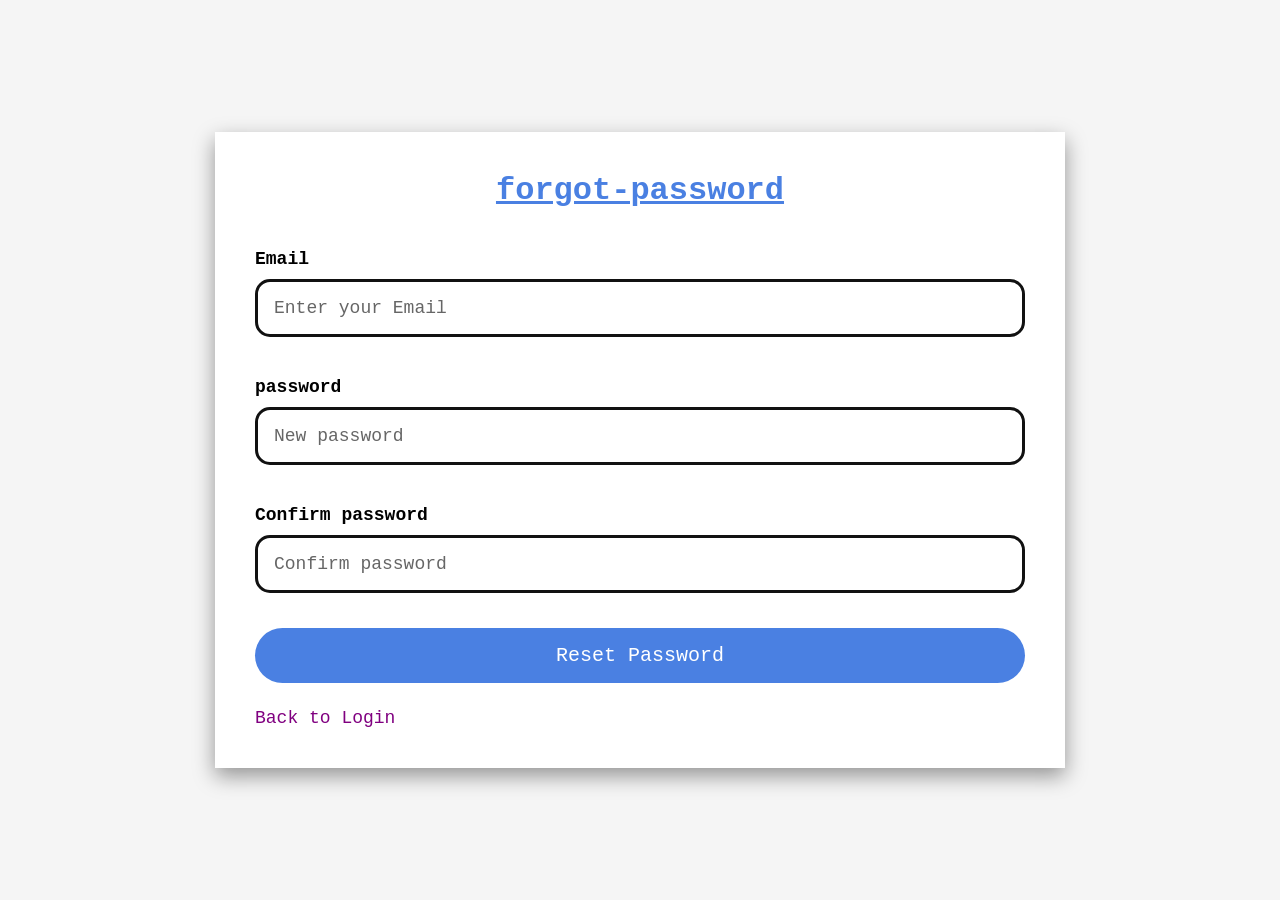
<file: forgot-password.html>
<!DOCTYPE html>
<html lang="en">
<head>
    <meta charset="UTF-8">
    <meta name="viewport" content="width=device-width, initial-scale=1.0">
    <title>forgot-password</title>
    <link rel="stylesheet" href="forgot-password.css">
</head>
<body>

<form>
    <h1>forgot-password</h1>

    <label>Email</label>
    <input type="email" placeholder="Enter your Email" required>
    <br>
    <label>password</label>
    <input type="password" placeholder="New password" required>
    <br>
     <label> Confirm password</label>
    <input type="Confirm password" placeholder="Confirm password" required>
<br>
    <button type="submit">Reset Password</button>

    <p>
        <a href="login.html">Back to Login</a>
    </p>

</form>

</body>
</html>
</file>
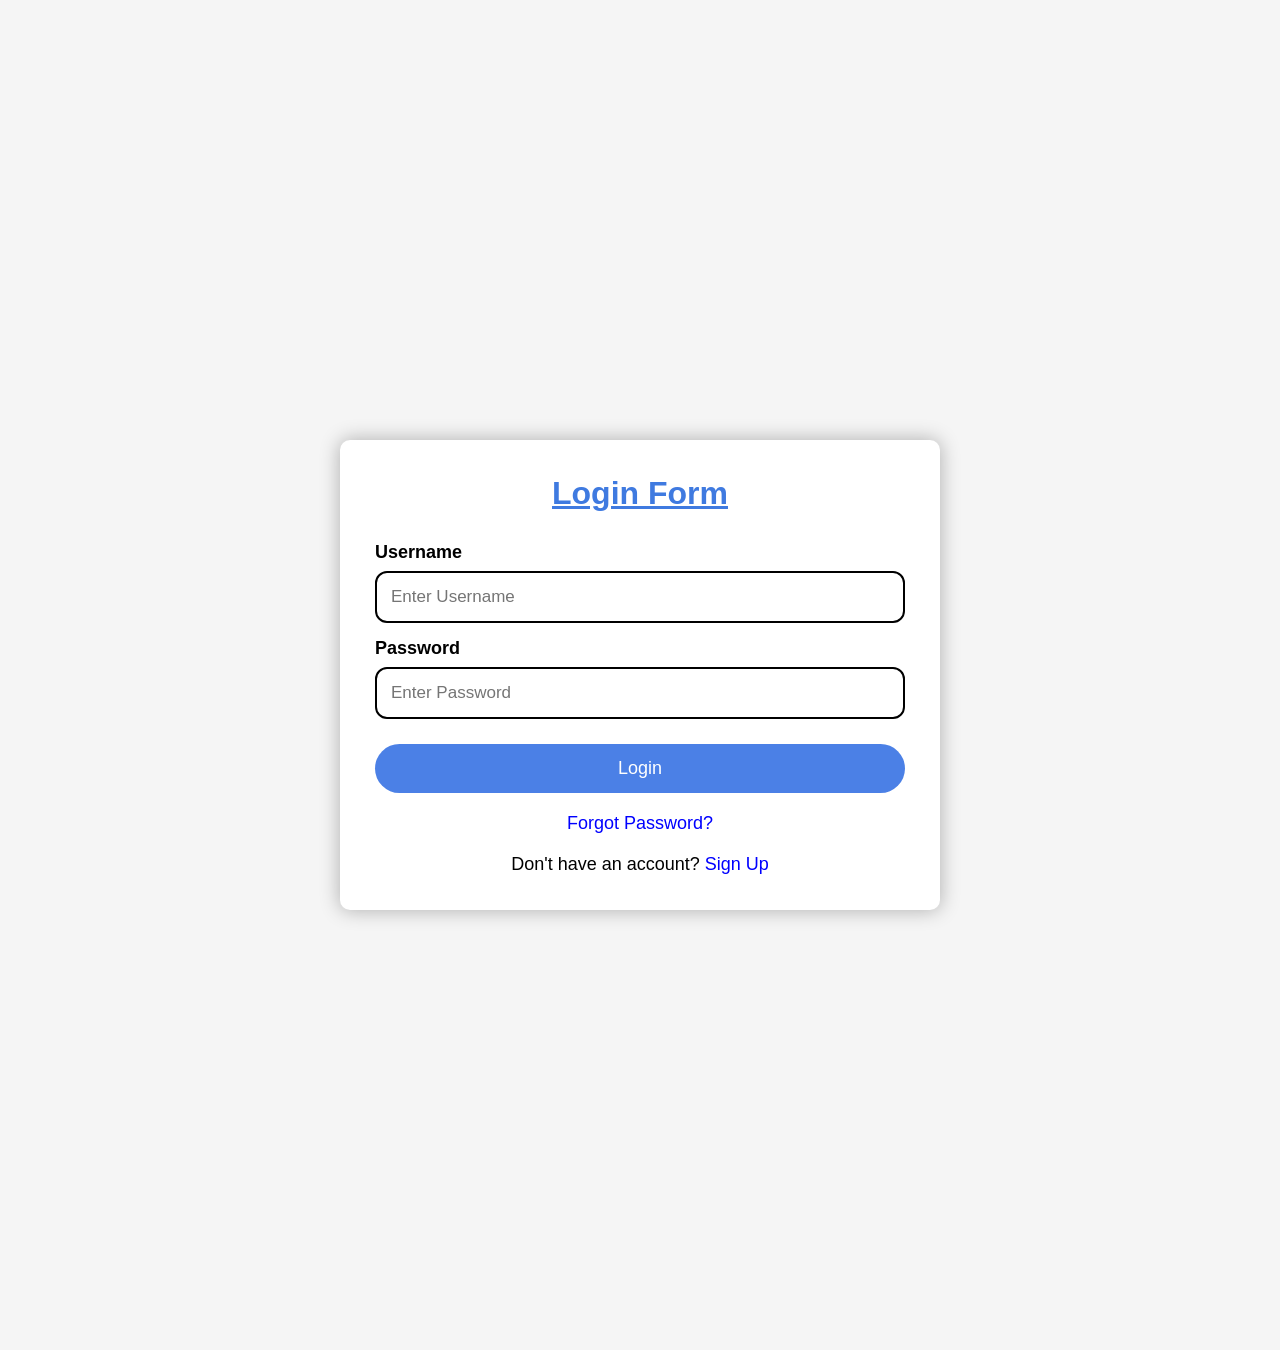
<file: login.html>
<!DOCTYPE html>
<html lang="en">
<head>
    <meta charset="UTF-8">
    <meta name="viewport" content="width=device-width, initial-scale=1.0">
    <title>Login Form</title>
    <link rel="stylesheet" href="login.css">
</head>
<body>

<form>
    <h1>Login Form</h1>

    <label>Username</label>
    <input type="text" placeholder="Enter Username" required>
<br>
    <label>Password</label>
    <input type="password" placeholder="Enter Password" required>

    <button type="submit">Login</button>

    <p><a href="forgot-password.html">Forgot Password?</a></p>

    <p>Don't have an account?
        <a href="Signup.html">Sign Up</a>
    </p>

</form>

</body>
</html>
</file>
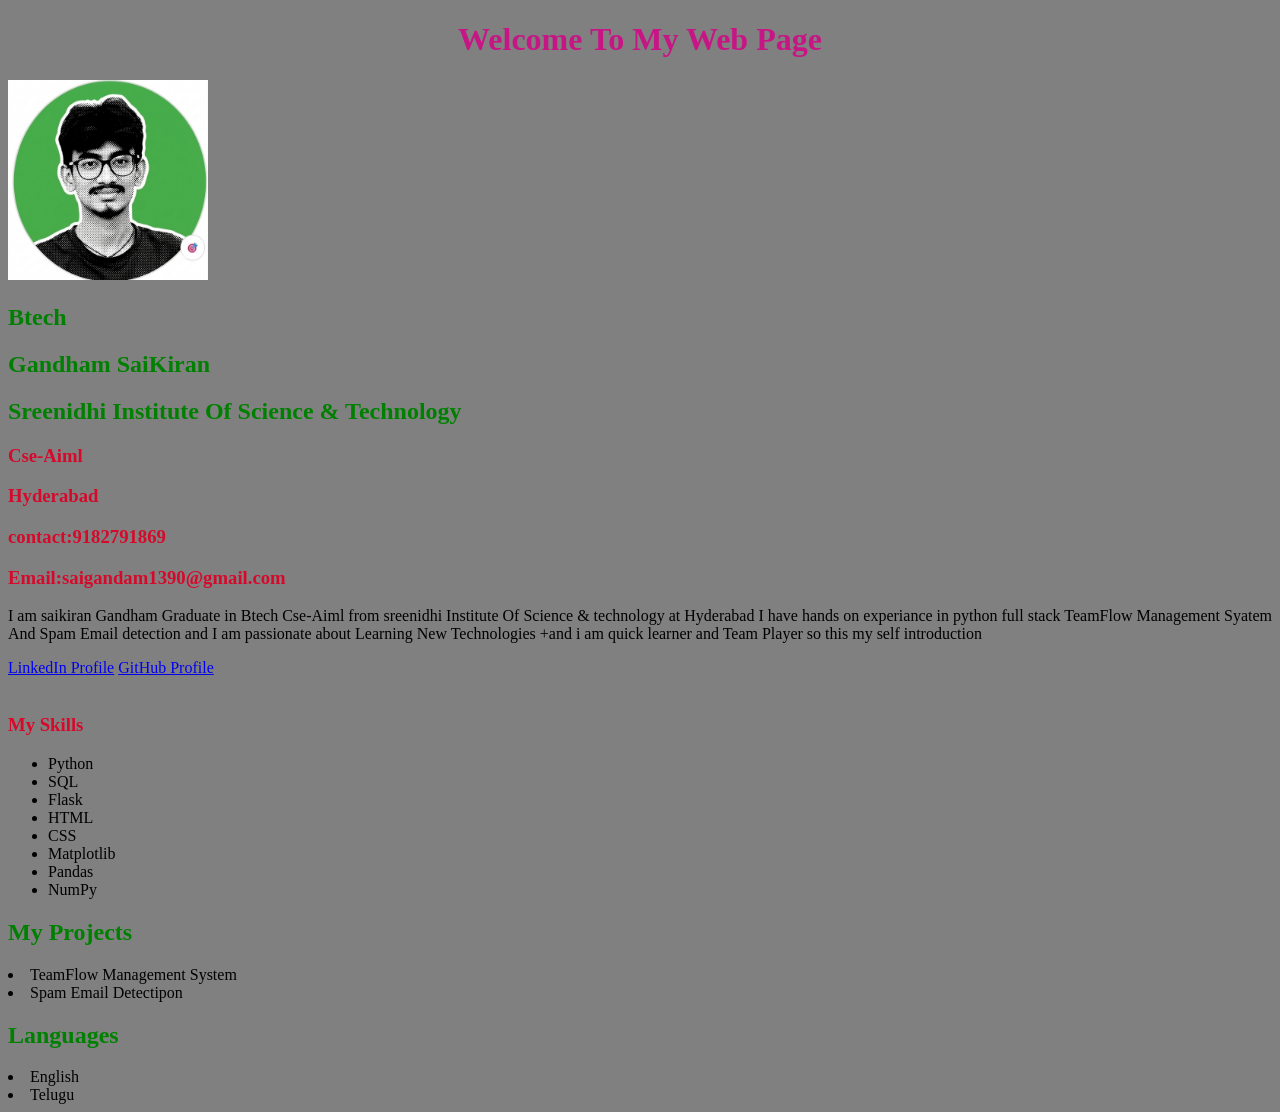
<file: Resume.html>
<!Doctype html>
<html>
    <head>
        <title>SaiwebPage</title>
    </head>
    <body>
        <center>
        <h1>Welcome To My Web Page</h1>
        </center>
         <img src="sai.png" alt="sai Image" width = 200 height = "200">
         <style>
            body{
                background-color:grey;
                h1{
                    color:mediumvioletred;
                }
                h2{
                    color:green;
                }
                h3{
                    color:#d6092b;
                }
            }

         </style>
        <h2> Btech</h2>
        <h2> Gandham SaiKiran</h2>
        <h2>Sreenidhi Institute Of Science & Technology</h2>
        <h3> Cse-Aiml</h3>
        <h3>Hyderabad</h3>
        <h3>contact:9182791869</h3>
        <h3>Email:saigandam1390@gmail.com</h3>
        <p> I am saikiran Gandham Graduate in Btech Cse-Aiml from sreenidhi Institute Of Science & technology at Hyderabad I have hands on experiance in python full stack TeamFlow Management Syatem And Spam Email detection  and I am passionate about Learning New Technologies +and i am  quick learner and Team Player so this my self introduction </p>
        <a href="https://www.linkedin.com/in/sai-kiran-gandham-84a0b3248" target="_blank">LinkedIn Profile</a>
        <a href ="https://github.com/SaiKiranGandham" target="_blank">GitHub Profile</a>
        <br><br>
        <h3>My Skills</h3>
        <ul>
            <li>Python</li>
            <li>SQL</li>
            <li>Flask</li>
            <li>HTML</li>
            <li>CSS</Li>
            <li>Matplotlib</li>
            <li>Pandas</li>
            <li>NumPy</li>
        </ul>
        <h2>My Projects</h2>
        <li>TeamFlow Management System</li>
        <li>Spam Email Detectipon</li>
        <h2>Languages</h2>
        <li>English</li>
        <li>Telugu</li>
        
    </body>

</html>
</file>
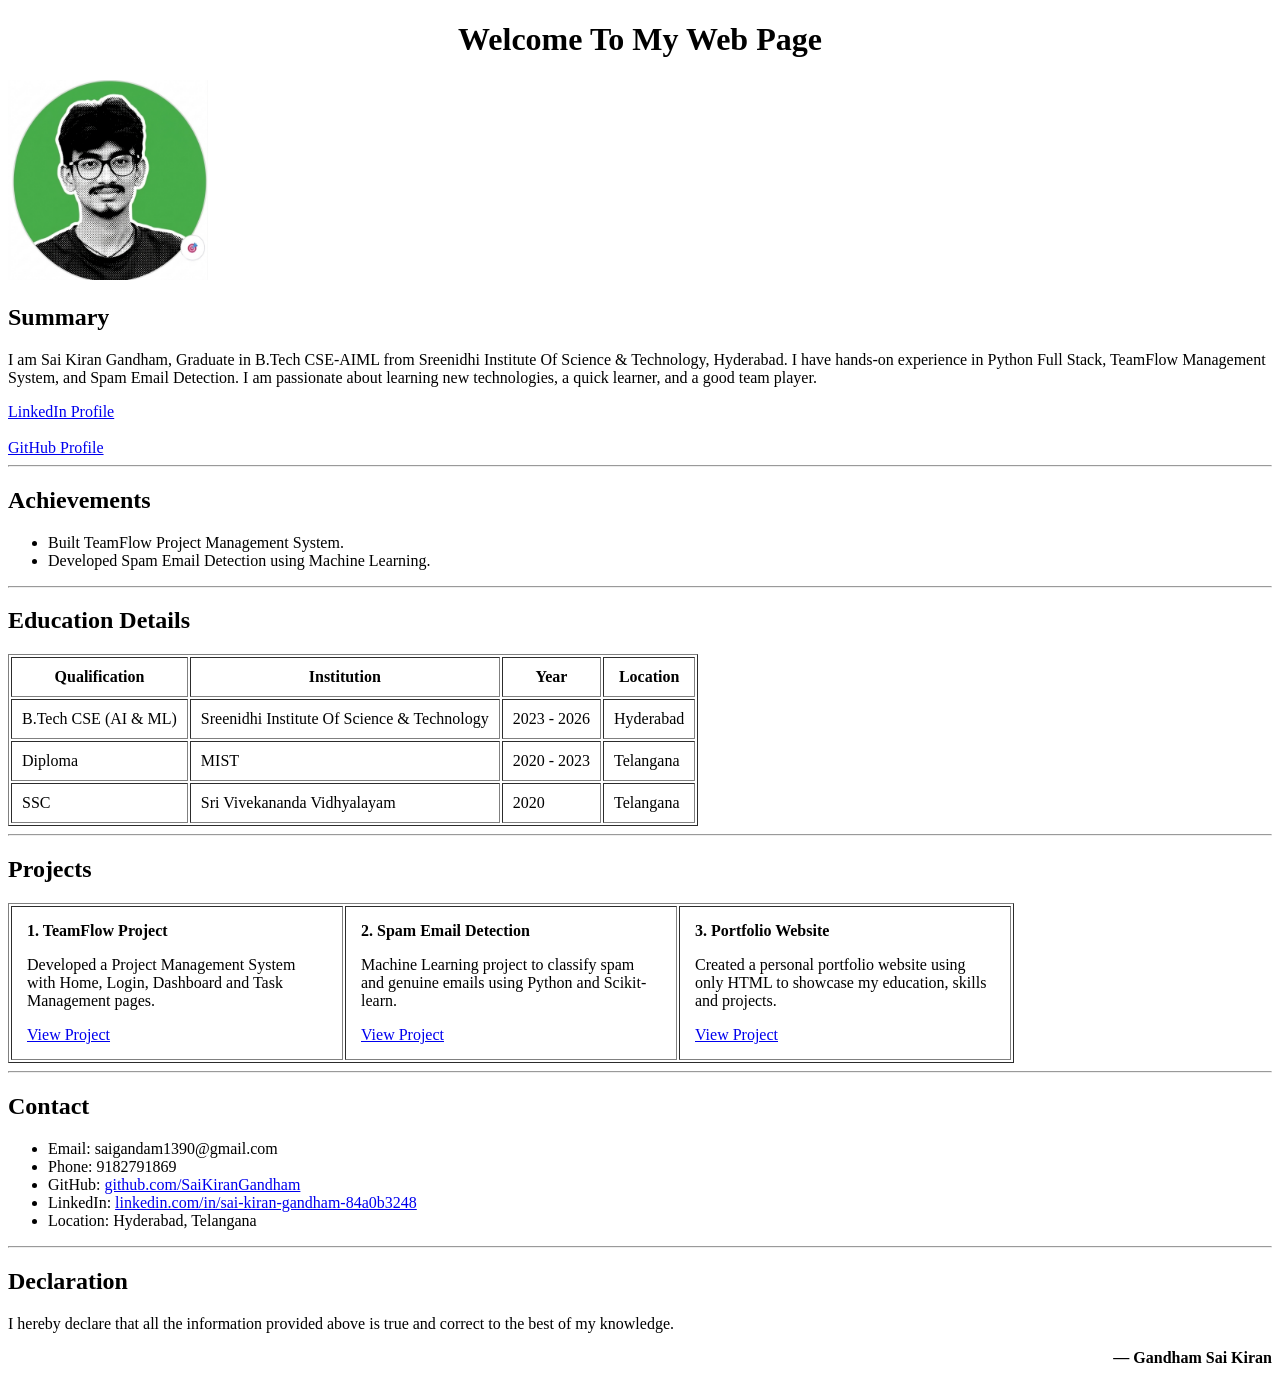
<file: Webpage.html>
<!DOCTYPE html>
<html>
<head>
    <title>SaiWebPage</title>
</head>
<body>

<center>
    <h1>Welcome To My Web Page</h1>
</center>

<img src="sai.png" alt="Sai Image" width="200" height="200">
<h2>Summary</h2>

<p>
I am Sai Kiran Gandham, Graduate in B.Tech CSE-AIML from
Sreenidhi Institute Of Science & Technology, Hyderabad.
I have hands-on experience in Python Full Stack, TeamFlow Management System,
and Spam Email Detection. I am passionate about learning new technologies,
a quick learner, and a good team player.
</p>

<a href="https://www.linkedin.com/in/sai-kiran-gandham-84a0b3248" target="_blank">
LinkedIn Profile
</a>

<br><br>

<a href="https://github.com/SaiKiranGandham" target="_blank">
GitHub Profile
</a>

<hr>

<h2>Achievements</h2>

<ul>
    <li>Built TeamFlow Project Management System.</li>
    <li>Developed Spam Email Detection using Machine Learning.</li>
</ul>

<hr>

<h2>Education Details</h2>

<table border="1" cellpadding="10">

<tr>
    <th>Qualification</th>
    <th>Institution</th>
    <th>Year</th>
    <th>Location</th>
</tr>

<tr>
    <td>B.Tech CSE (AI & ML)</td>
    <td>Sreenidhi Institute Of Science & Technology</td>
    <td>2023 - 2026</td>
    <td>Hyderabad</td>
</tr>

<tr>
    <td>Diploma</td>
    <td>MIST</td>
    <td>2020 - 2023</td>
    <td>Telangana</td>
</tr>

<tr>
    <td>SSC</td>
    <td>Sri Vivekananda Vidhyalayam</td>
    <td>2020</td>
    <td>Telangana</td>
</tr>

</table>

<hr>

<h2>Projects</h2>

<table border="1" cellpadding="15">

<tr>

<td width="300">

<b>1. TeamFlow Project</b>

<p>
Developed a Project Management System with Home, Login,
Dashboard and Task Management pages.
</p>

<a href="https://github.com/SaiKiranGandham" target="_blank">
View Project
</a>

</td>

<td width="300">

<b>2. Spam Email Detection</b>

<p>
Machine Learning project to classify spam and genuine
emails using Python and Scikit-learn.
</p>

<a href="https://github.com/SaiKiranGandham" target="_blank">
View Project
</a>

</td>

<td width="300">

<b>3. Portfolio Website</b>

<p>
Created a personal portfolio website using only HTML to
showcase my education, skills and projects.
</p>

<a href="https://github.com/SaiKiranGandham" target="_blank">
View Project
</a>

</td>

</tr>

</table>

<hr>

<h2>Contact</h2>

<ul>
    <li>Email: saigandam1390@gmail.com</li>
    <li>Phone: 9182791869</li>
    <li>GitHub: <a href="https://github.com/SaiKiranGandham" target="_blank">github.com/SaiKiranGandham</a></li>
    <li>LinkedIn: <a href="https://www.linkedin.com/in/sai-kiran-gandham-84a0b3248" target="_blank">linkedin.com/in/sai-kiran-gandham-84a0b3248</a></li>
    <li>Location: Hyderabad, Telangana</li>
</ul>

<hr>

<h2>Declaration</h2>

<p>
I hereby declare that all the information provided above is true and correct to the best of my knowledge.
</p>

<p align="right">
<b>— Gandham Sai Kiran</b>
</p>

</body>
</html>
</file>
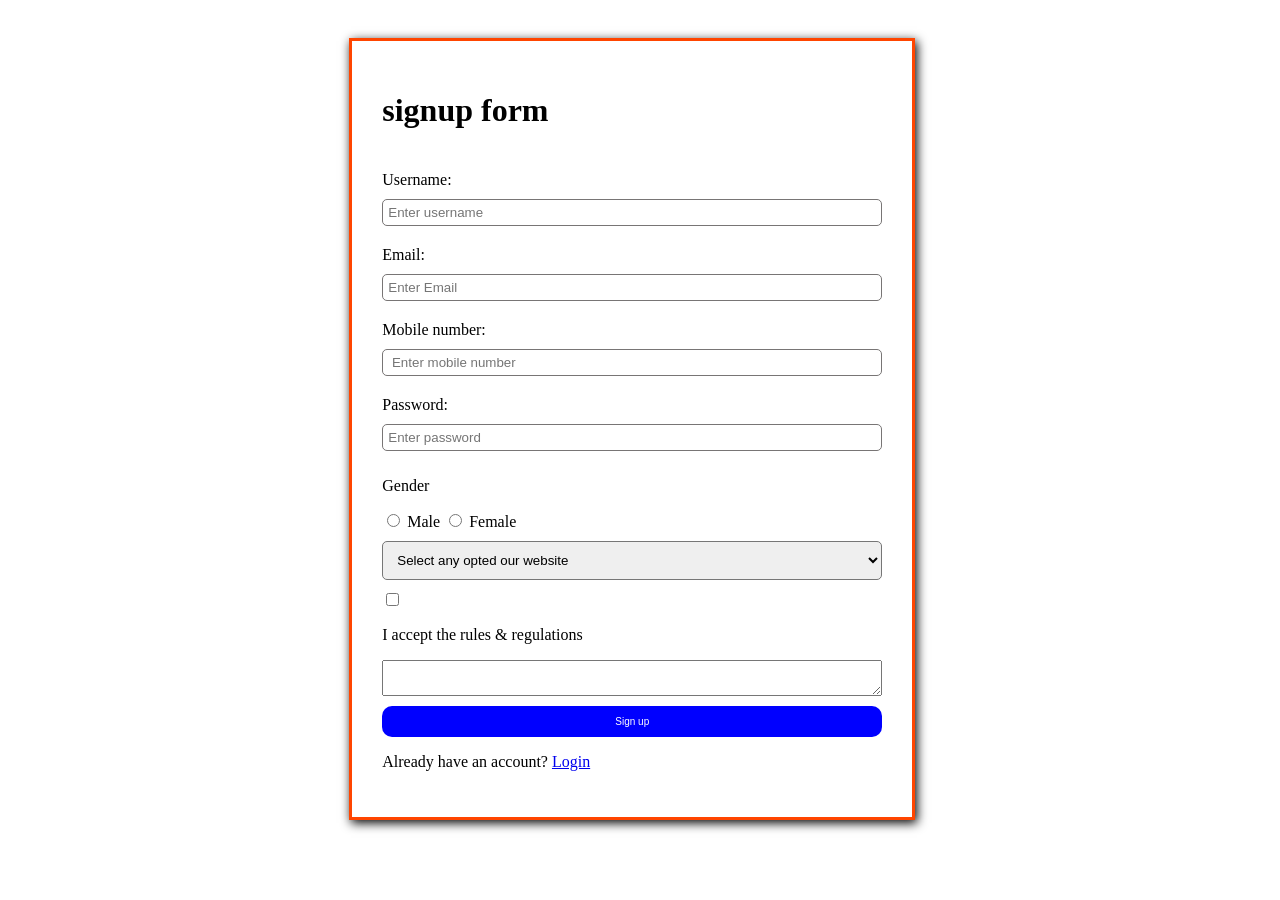
<file: Forms/signupform.html>
<!DOCTYPE html>
<html lang="en">
<head>
    <meta charset="UTF-8">
    <meta name="viewport" content="width=device-width, is nitial-scale=1.0">
    <title>signupform</title>
   <link rel="stylesheet" href="signupform.css">
</head>
<body>
<form id = "myform">
    <h1 id = "signupform">signup form</h1>
    <label> Username:</label>
    <input type = "text" placeholder="Enter username" required/>
    <!-- saigandam1390@gmail.com -->
    <label> Email:</label>
    <input type = "Email" placeholder="Enter Email" required/>
    <!-- 9182791869 -->
    <label>Mobile number:</label>
    <input type = "tel" placeholder=" Enter mobile number" required/>
    <label> Password:</label>
    <input type = "password" placeholder="Enter password" required/>
    <div id ="gender">
        <p>Gender</p>
        <input type = "radio" value ="male" name="gender"><span> Male</span>
        <input type = "radio" value ="female" name="gender"><span> Female</span>
    </div>
    <select>
        <option Selected hidden>Select any opted  our website </option>
        <option value = "insta">Instagram</option>
        <option value = "fb">Facebook</option>
        <option value = "tw">Twitter</option>
        <option value = "Github">GitHub</option>
        <option value = "Linkedin">LinkedIn</option>
    </select>
    <div id ="checkbox">
    <input type = "checkbox"/>
    <p> I accept the rules & regulations</p>
    </div id ="textarea">
    <textarea></textarea>
    <button> Sign up</button>
      <p class="login-text">
        Already have an account?
        <a href="login.html">Login</a>
    </p>
</form>
</body>
</html>
</file>
<file: forgot-password.css>
*{
    margin: 0;
    padding: 0;
    box-sizing: border-box;
    font-family: "Courier New", monospace;
}

body{
    background: #f5f5f5;
    display: flex;
    justify-content: center;
    align-items: center;
    min-height: 100vh;
}

form{
    width: 850px;
    background: #fff;
    padding: 40px;
    box-shadow: 0 8px 20px rgba(0,0,0,0.4);
}

h1{
    text-align: center;
    color: #4A80E2;
    text-decoration: underline;
    font-size: 32px;
    margin-bottom: 40px;
}

label{
    display: block;
    font-size: 18px;
    font-weight: bold;
    margin-top: 20px;
    margin-bottom: 10px;
}

input{
    width: 100%;
    padding: 16px;
    border: 3px solid #111;
    border-radius: 15px;
    font-size: 18px;
    outline: none;
    margin-bottom: 20px;
}

input::placeholder{
    color: #666;
}

button{
    width: 100%;
    padding: 16px;
    background: #4A80E2;
    color: white;
    border: none;
    border-radius: 30px;
    font-size: 20px;
    cursor: pointer;
    margin-top: 15px;
}

button:hover{
    background: #2F68D6;
}

p{
    margin-top: 25px;
    font-size: 18px;
}

a{
    color: purple;
    text-decoration: none;
}

a:hover{
    text-decoration: underline;
    color: #2F68D6;
}
</file>
<file: login.css>
*{
    margin:0;
    padding:0;
    box-sizing:border-box;
    font-family:Arial, sans-serif;
}

body{
    background:#f5f5f5;
    display:flex;
    justify-content:center;
    align-items:center;
    height:150vh;
}

form{
    width:600px;
    background:white;
    padding:35px;
    border-radius:10px;
    box-shadow:0 0 20px rgba(0,0,0,.3);
}

h1{
    text-align:center;
    color:#3f7ae0;
    text-decoration:underline;
    margin-bottom:30px;
}

label{
    display:block;
    font-size:18px;
    font-weight:bold;
    margin:15px 0 8px;
}

input{
    width:100%;
    padding:14px;
    border:2px solid black;
    border-radius:12px;
    font-size:17px;
}

button{
    width:100%;
    margin-top:25px;
    padding:14px;
    border:none;
    border-radius:25px;
    background:#4b80e6;
    color:white;
    font-size:18px;
    cursor:pointer;
}

button:hover{
    background:#2d63d1;
}

p{
    text-align:center;
    margin-top:20px;
    font-size:18px;
}

a{
    color:blue;
    text-decoration:none;
}

a:hover{
    text-decoration:underline;
}
</file>
<file: Forms/signupform.css>
#myform{
    box-shadow: 2px 3px 10px black;
    border:3px solid orangered;
   display: flex;
   flex-direction: column;
   width: 500px;
   background-color: white;
   margin-left: 27%;
   margin-top: 3%;
   padding: 30px;
}
#Signup{
    color:skyblue;
   text-align: center;
   text-decoration: underline #fffb00;
} 
#myform label {
    margin-top: 20px;
    margin-bottom: 10px;
}
#myform input{
    padding: 5px;
    border-radius: 5px;
    border: 0.6px solid hwb(0 46% 53%);
}
#gender{
    margin-top: 10px;
    margin-bottom: 10px;
}
#myform select{
    padding: 10px;
    border-radius: 5px;
    border: 0.6pxm solid grey;
    margin-bottom: 10px;
}
#check{
    display: flex;
    flex-direction: row;
}
#myform textarea{
    margin-bottom: 10px;
}
#myform button{
    background-color: blue;
    color: white;
    border:none;
    border-radius: 10px;
    padding:10px;
    font-size:10px;
}
#myform Button:hover{
    cursor: pointer;
    background-color: white;
    color: black;
    border: 1px solid black;
}
</file>
